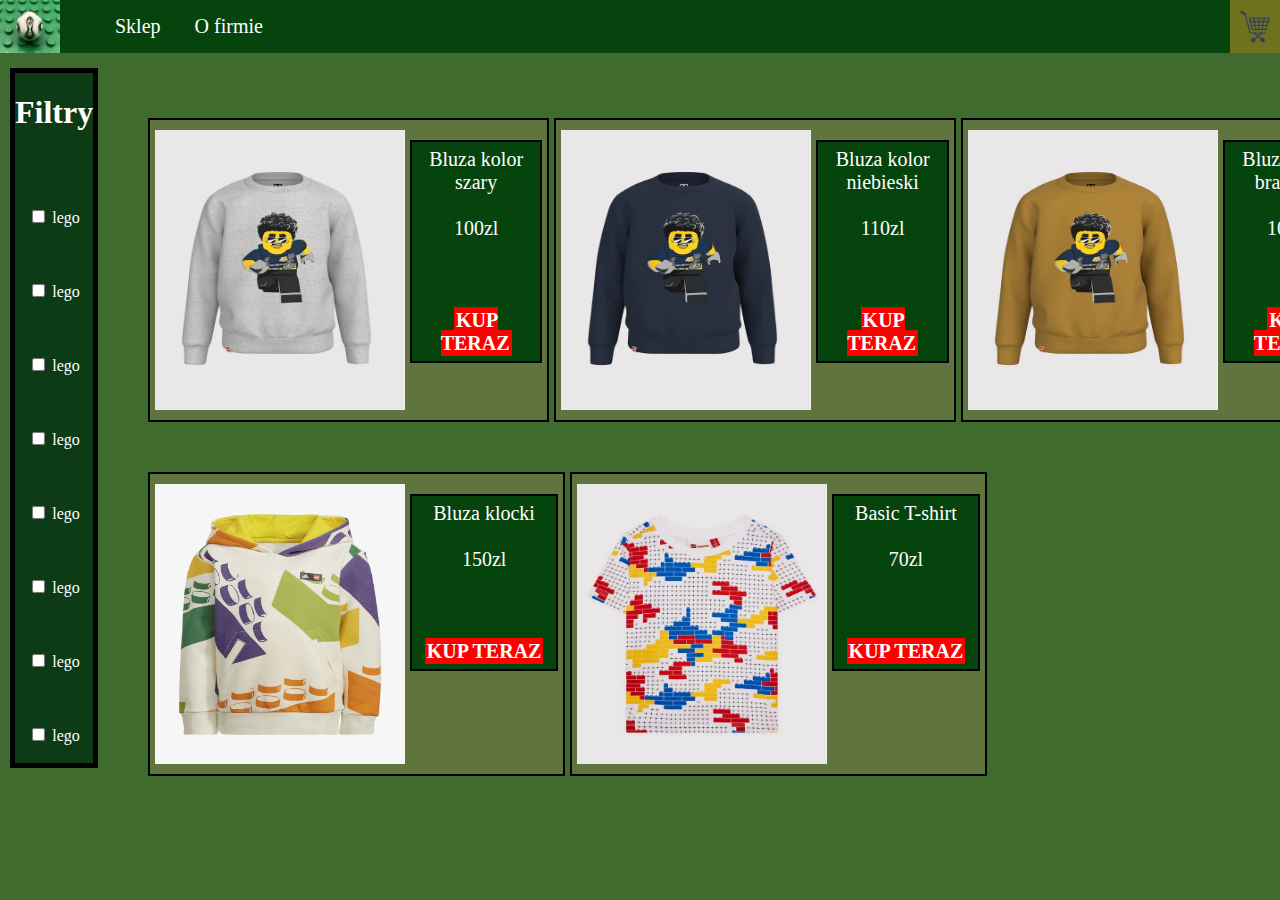
<file: ciuchy.html>
<!DOCTYPE html>
<html lang="pl">
<head>
    <meta charset="UTF-8">
    <meta http-equiv="X-UA-Compatible" content="IE=edge">
    <meta name="viewport" content="width=device-width, initial-scale=1.0">
    <meta name="description" content="LEGO o tematyce pilki noznej">
    <meta name="author" content="Krzysztof">
    <meta name="keywords" content="Lego, pilka nozna, pilka">
    <meta name="application-name" content="Gole store">
    <link rel="icon" type="image/x-icon" href="picks/icon.jpg">
    <title>GOLE STRONA</title>
    <link rel="stylesheet" href="css/mystyle2.css">
</head>
<body>
    
   <nav>
      <img src="picks/lego1.jpg" class="navimg">
      
       <ul>
           <li>
                <a href="sklepglow.html">Sklep</a>
                <ul>
                     
                     <li>
                          <a href="Sklep.html">Sklep</a>
                     </li>
                     <li>
                         <a href="ciuchy.html">Ciuchy</a> 
                     </li>
                     <li>
                         <a href="dodatki.html">Dodatki</a> 
                     </li>
                </ul>

           </li>
           <li>
                <a>O firmie</a>
                <ul>
                     
                     <li>
                          <a href="Glowna.html#ofirmie">O Spolce</a>
                     </li>
                     <li>
                         <a href="Glowna.html#Owners">Wlasciciele</a> 
                     </li>
                     <li>
                        <a href="Kontakt.html">Kontakt</a> 
                     </li>
                </ul>

           </li>
       </ul>
       <div class="navkoszyk" id="button">
        <img src="picks/koszyk.png" class="koszyk"> 
    </div>
   </nav>
   <main>
    <div id="hidden">
        <div>
            <div>
                <button id="button2">USUN</button>
            </div>
            <p>JESZCZE NIE DOKONCZONE</p>
            
        </div>
    </div>
        <div class="filtry">
            <h1>Filtry</h1>
            <br>
            <form>
               
                <br><br>
                <input type="checkbox" id="lego" name="lego" value="lego">
                <label for="lego">lego</label><br><br><br><br>
                <input type="checkbox" id="lego" name="lego" value="lego">
                <label for="lego">lego</label><br><br><br><br>
                <input type="checkbox" id="lego" name="lego" value="lego">
                <label for="lego">lego</label><br><br><br><br>
                <input type="checkbox" id="lego" name="lego" value="lego">
                <label for="lego">lego</label><br><br><br><br>
                <input type="checkbox" id="lego" name="lego" value="lego">
                <label for="lego">lego</label><br><br><br><br>
                <input type="checkbox" id="lego" name="lego" value="lego">
                <label for="lego">lego</label><br><br><br><br>
                <input type="checkbox" id="lego" name="lego" value="lego">
                <label for="lego">lego</label><br><br><br><br>
                <input type="checkbox" id="lego" name="lego" value="lego">
                <label for="lego">lego</label><br><br>
            </form>
        </div>   
        <div class="sklep">
            <div class="wiersz">
                <div class="box"><div class="sklepimg"><img src="picks/Ciuchy1.jpeg" width="250px" height="280px"></div><p>Bluza kolor szary<br><br>100zl<br><br><br><br><strong>KUP TERAZ</strong></p></div>
                <div class="box"><div class="sklepimg"><img src="picks/ciuchy2.jpeg" width="250px" height="280px"></div><p>Bluza kolor niebieski<br><br>110zl<br><br><br><br><strong>KUP TERAZ</strong></p></div>
                <div class="box"><div class="sklepimg"><img src="picks/Ciuchy3.jpeg" width="250px" height="280px"></div><p>Bluza kolor brazowy<br><br>100zl<br><br><br><br><strong>KUP TERAZ</strong></p></div>
            </div>
            <div class="wiersz">
                <div class="box"><div class="sklepimg"><img src="picks/Ciuchy4.jpeg" width="250px" height="280px"></div><p>Bluza klocki<br><br>150zl<br><br><br><br><strong id="button">KUP TERAZ</strong></p></div>
                <div class="box"><div class="sklepimg"><img src="picks/ciuchy5.jpeg" width="250px" height="280px"></div><p>Basic T-shirt<br><br>70zl<br><br><br><br><strong>KUP TERAZ</strong></p></div>
               
            <div class="wiersz">
                <div></div>
                <div></div>
                <div></div>
            </div>
        </div>
       
   </main>
   <footer>

   </footer>
   <script src="myjs/script.js"></script>
</body>
</file>
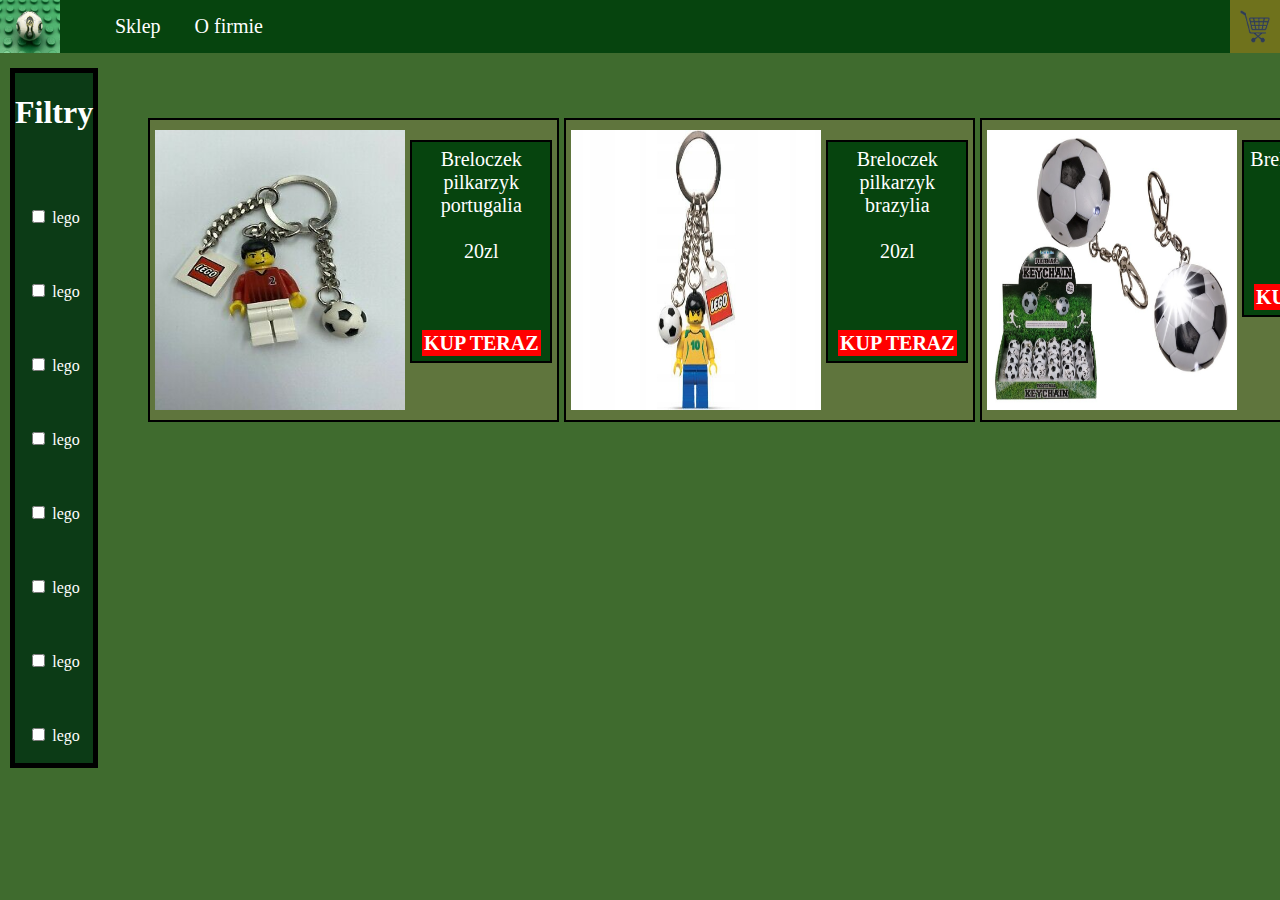
<file: dodatki.html>
<!DOCTYPE html>
<html lang="pl">
<head>
    <meta charset="UTF-8">
    <meta http-equiv="X-UA-Compatible" content="IE=edge">
    <meta name="viewport" content="width=device-width, initial-scale=1.0">
    <meta name="description" content="LEGO o tematyce pilki noznej">
    <meta name="author" content="Krzysztof">
    <meta name="keywords" content="Lego, pilka nozna, pilka">
    <meta name="application-name" content="Gole store">
    <link rel="icon" type="image/x-icon" href="picks/icon.jpg">
    <title>GOLE STRONA</title>
    <link rel="stylesheet" href="css/mystyle2.css">
</head>
<body>
    
   <nav>
      <img src="picks/lego1.jpg" class="navimg">
      
       <ul>
           <li>
                <a href="sklepglow.html">Sklep</a>
                <ul>
                     
                     <li>
                          <a href="Sklep.html">Sklep</a>
                     </li>
                     <li>
                         <a href="ciuchy.html">Ciuchy</a> 
                     </li>
                     <li>
                         <a href="dodatki.html">Dodatki</a> 
                     </li>
                </ul>

           </li>
           <li>
                <a>O firmie</a>
                <ul>
                     
                     <li>
                          <a href="Glowna.html#ofirmie">O Spolce</a>
                     </li>
                     <li>
                         <a href="Glowna.html#Owners">Wlasciciele</a> 
                     </li>
                     <li>
                        <a href="Kontakt.html">Kontakt</a> 
                     </li>
                </ul>

           </li>
       </ul>
       <div class="navkoszyk" id="button">
        <img src="picks/koszyk.png" class="koszyk"> 
    </div>
   </nav>
   <main>
        <div class="filtry">
            <h1>Filtry</h1>
            <br>
            <form>
               
                <br><br>
                <input type="checkbox" id="lego" name="lego" value="lego">
                <label for="lego">lego</label><br><br><br><br>
                <input type="checkbox" id="lego" name="lego" value="lego">
                <label for="lego">lego</label><br><br><br><br>
                <input type="checkbox" id="lego" name="lego" value="lego">
                <label for="lego">lego</label><br><br><br><br>
                <input type="checkbox" id="lego" name="lego" value="lego">
                <label for="lego">lego</label><br><br><br><br>
                <input type="checkbox" id="lego" name="lego" value="lego">
                <label for="lego">lego</label><br><br><br><br>
                <input type="checkbox" id="lego" name="lego" value="lego">
                <label for="lego">lego</label><br><br><br><br>
                <input type="checkbox" id="lego" name="lego" value="lego">
                <label for="lego">lego</label><br><br><br><br>
                <input type="checkbox" id="lego" name="lego" value="lego">
                <label for="lego">lego</label><br><br>
            </form>
        </div>   
        <div class="sklep">
            <div class="wiersz">
                <div class="box"><div class="sklepimg"><img src="picks/dodatki1.jpg" width="250px" height="280px"></div><p>Breloczek pilkarzyk portugalia<br><br>20zl<br><br><br><br><strong>KUP TERAZ</strong></p></div>
                <div class="box"><div class="sklepimg"><img src="picks/dodatki2.jpg" width="250px" height="280px"></div><p>Breloczek pilkarzyk brazylia<br><br>20zl<br><br><br><br><strong>KUP TERAZ</strong></p></div>
                <div class="box"><div class="sklepimg"><img src="picks/dodatki3.jpg" width="250px" height="280px"></div><p>Breloczek pilka<br><br>10zl<br><br><br><br><strong>KUP TERAZ</strong></p></div>
            </div>
        </div>
        <div id="hidden">
            <div>
                <div>
                    <button id="button2">USUN</button>
                </div>
                <p>JESZCZE NIE DOKONCZONE</p>
                
            </div>
   </main>
   <footer>

   </footer>
   <script src="myjs/script.js"></script>
</body>
</file>
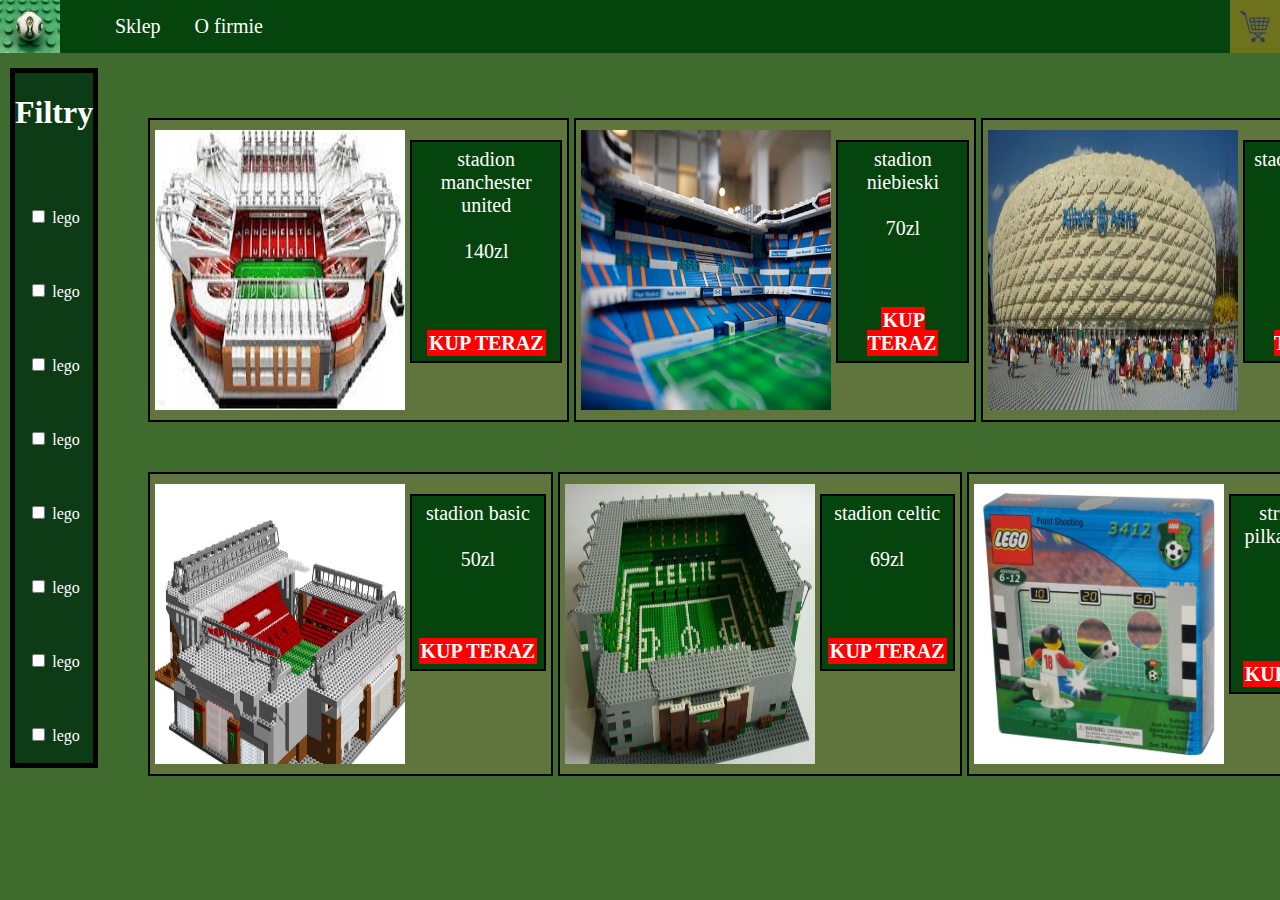
<file: Sklep.html>
<!DOCTYPE html>
<html lang="pl">
<head>
    <meta charset="UTF-8">
    <meta http-equiv="X-UA-Compatible" content="IE=edge">
    <meta name="viewport" content="width=device-width, initial-scale=1.0">
    <meta name="description" content="LEGO o tematyce pilki noznej">
    <meta name="author" content="Krzysztof">
    <meta name="keywords" content="Lego, pilka nozna, pilka">
    <meta name="application-name" content="Gole store">
    <link rel="icon" type="image/x-icon" href="picks/icon.jpg">
    <title>GOLE STRONA</title>
    <link rel="stylesheet" href="css/mystyle2.css">
</head>
<body>
    
   <nav>
      <img src="picks/lego1.jpg" class="navimg">
      
       <ul>
           <li>
                <a href="sklepglow.html">Sklep</a>
                <ul>
                     
                     <li>
                          <a href="Sklep.html">Sklep</a>
                     </li>
                     <li>
                         <a href="ciuchy.html">Ciuchy</a> 
                     </li>
                     <li>
                         <a href="dodatki.html">Dodatki</a> 
                     </li>
                </ul>

           </li>
           <li>
                <a>O firmie</a>
                <ul>
                     
                     <li>
                          <a href="Glowna.html#ofirmie">O Spolce</a>
                     </li>
                     <li>
                         <a href="Glowna.html#Owners">Wlasciciele</a> 
                     </li>
                     <li>
                        <a href="Kontakt.html">Kontakt</a> 
                     </li>
                </ul>

           </li>
       </ul>
       <div class="navkoszyk" id="button">
        <img src="picks/koszyk.png" class="koszyk"> 
    </div>
   </nav>
   <main>
        <div class="filtry">
            <h1>Filtry</h1>
            <br>
            <form>
               
                <br><br>
                <input type="checkbox" id="lego" name="lego" value="lego">
                <label for="lego">lego</label><br><br><br><br>
                <input type="checkbox" id="lego" name="lego" value="lego">
                <label for="lego">lego</label><br><br><br><br>
                <input type="checkbox" id="lego" name="lego" value="lego">
                <label for="lego">lego</label><br><br><br><br>
                <input type="checkbox" id="lego" name="lego" value="lego">
                <label for="lego">lego</label><br><br><br><br>
                <input type="checkbox" id="lego" name="lego" value="lego">
                <label for="lego">lego</label><br><br><br><br>
                <input type="checkbox" id="lego" name="lego" value="lego">
                <label for="lego">lego</label><br><br><br><br>
                <input type="checkbox" id="lego" name="lego" value="lego">
                <label for="lego">lego</label><br><br><br><br>
                <input type="checkbox" id="lego" name="lego" value="lego">
                <label for="lego">lego</label><br><br>
            </form>
        </div>   
        <div class="sklep">
            <div class="wiersz">
                <div class="box"><div class="sklepimg"><img src="picks/galeria1.jpeg" width="250px" height="280px"></div><p>stadion manchester united<br><br>140zl<br><br><br><br><strong>KUP TERAZ</strong></p></div>
                <div class="box"><div class="sklepimg"><img src="picks/galeria2.jpeg" width="250px" height="280px"></div><p>stadion niebieski<br><br>70zl<br><br><br><br><strong>KUP TERAZ</strong></p></div>
                <div class="box"><div class="sklepimg"><img src="picks/galeria3.jpeg" width="250px" height="280px"></div><p>stadion alianz arena<br><br>120zl<br><br><br><br><strong>KUP TERAZ</strong></p></div>
            </div>
            <div class="wiersz">
                <div class="box"><div class="sklepimg"><img src="picks/galeria4.jpeg" width="250px" height="280px"></div><p>stadion basic<br><br>50zl<br><br><br><br><strong id="button">KUP TERAZ</strong></p></div>
                <div class="box"><div class="sklepimg"><img src="picks/galeria5.jpeg" width="250px" height="280px"></div><p>stadion celtic<br><br>69zl<br><br><br><br><strong>KUP TERAZ</strong></p></div>
                <div class="box"><div class="sklepimg"><img src="picks/lego2 (2).jpg" width="250px" height="280px"></div><p>strzelajacy pilkarz zestaw<br><br>140zl<br><br><br><br><strong>KUP TERAZ</strong></p></div>
            </div>
            <div class="wiersz">
                <div></div>
                <div></div>
                <div></div>
            </div>
        </div>
        <div id="hidden">
            <div>
                <div>
                    <button id="button2">USUN</button>
                </div>
                <p>JESZCZE NIE DOKONCZONE</p>
                
            </div>
   </main>
   <footer>

   </footer>
   <script src="myjs/script.js"></script>
</body>
</file>
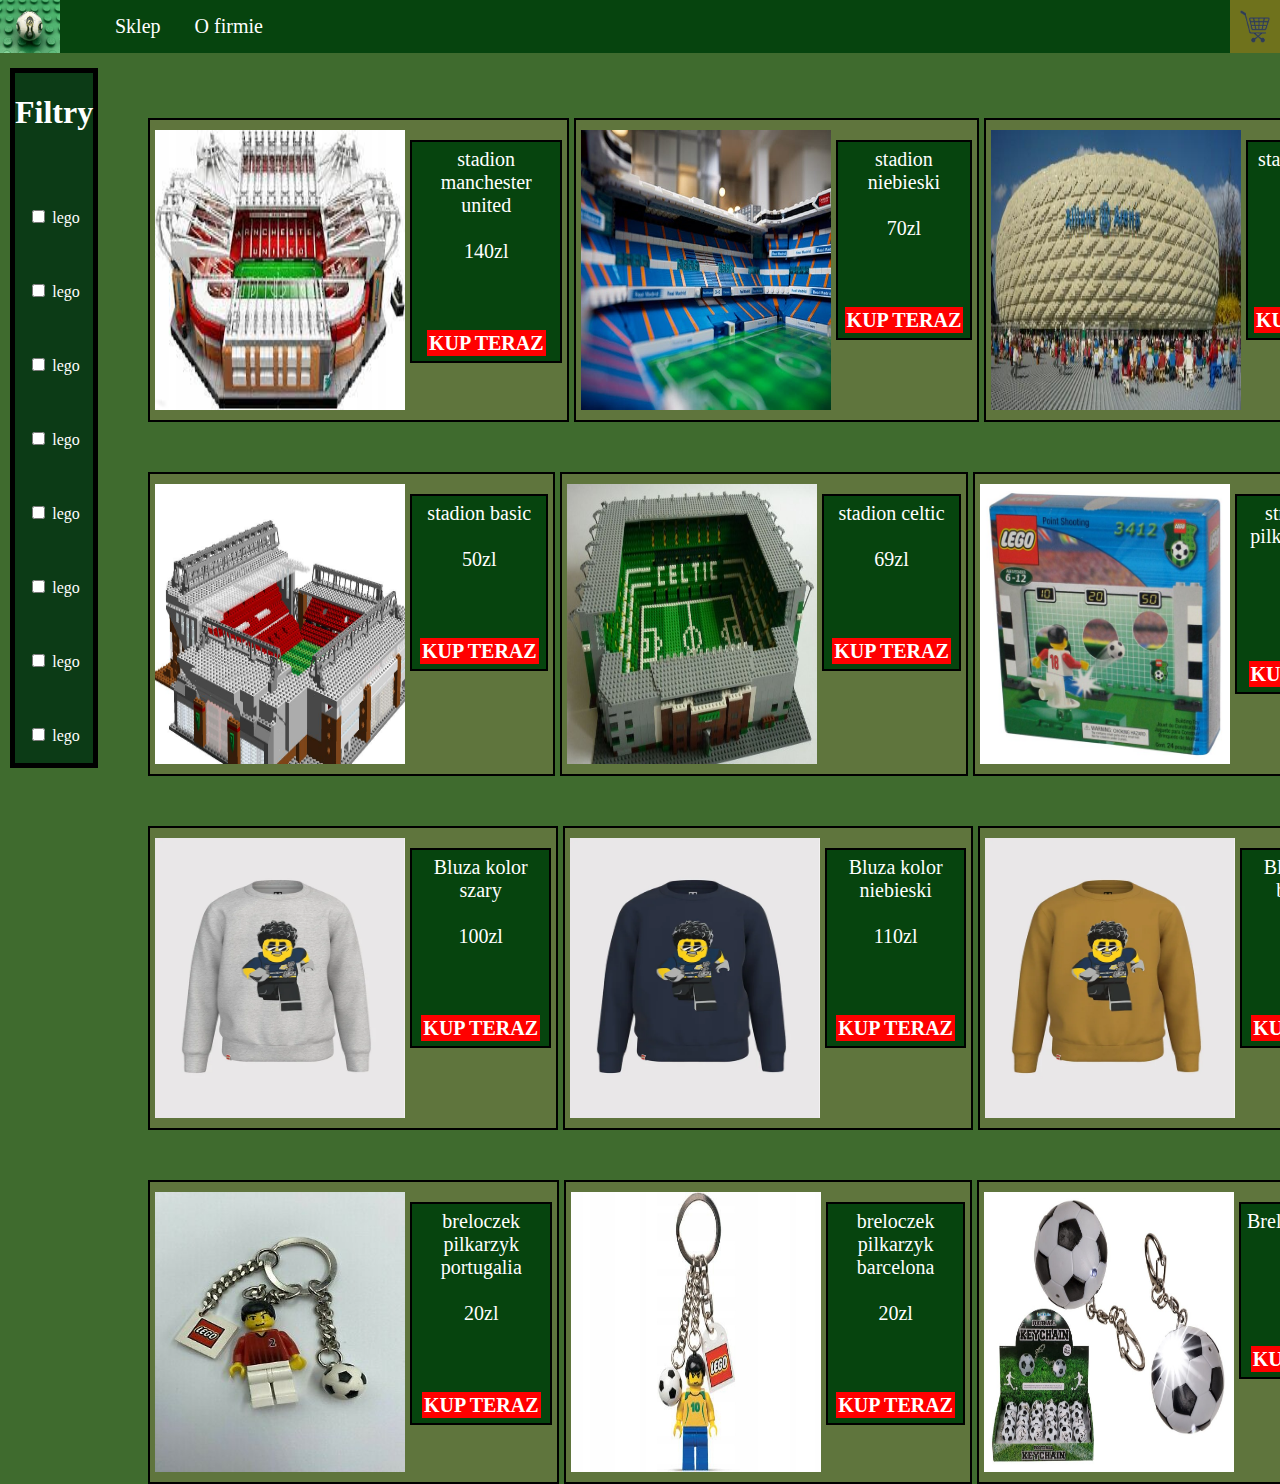
<file: sklepglow.html>
<!DOCTYPE html>
<html lang="pl">
<head>
    <meta charset="UTF-8">
    <meta http-equiv="X-UA-Compatible" content="IE=edge">
    <meta name="viewport" content="width=device-width, initial-scale=1.0">
    <meta name="description" content="LEGO o tematyce pilki noznej">
    <meta name="author" content="Krzysztof">
    <meta name="keywords" content="Lego, pilka nozna, pilka">
    <meta name="application-name" content="Gole store">
    <link rel="icon" type="image/x-icon" href="picks/icon.jpg">
    <title>GOLE STRONA</title>
    <link rel="stylesheet" href="css/mystyle2.css">
</head>
<body>
    
   <nav>
      <img src="picks/lego1.jpg" class="navimg">
      
       <ul>
           <li>
                <a href="sklepglow.html">Sklep</a>
                <ul>
                     
                     <li>
                          <a href="Sklep.html">Sklep</a>
                     </li>
                     <li>
                         <a href="ciuchy.html">Ciuchy</a> 
                     </li>
                     <li>
                         <a href="dodatki.html">Dodatki</a> 
                     </li>
                </ul>

           </li>
           <li>
                <a>O firmie</a>
                <ul>
                     
                     <li>
                          <a href="Glowna.html#ofirmie">O Spolce</a>
                     </li>
                     <li>
                         <a href="Glowna.html#Owners">Wlasciciele</a> 
                     </li>
                     <li>
                        <a href="Kontakt.html">Kontakt</a> 
                     </li>
                </ul>

           </li>
       </ul>
       <div class="navkoszyk" id="button">
        <img src="picks/koszyk.png" class="koszyk"> 
    </div>
   </nav>
   <main>
        <div class="filtry">
            <h1>Filtry</h1>
            <br>
            <form>
               
                <br><br>
                <input type="checkbox" id="lego" name="lego" value="lego">
                <label for="lego">lego</label><br><br><br><br>
                <input type="checkbox" id="lego" name="lego" value="lego">
                <label for="lego">lego</label><br><br><br><br>
                <input type="checkbox" id="lego" name="lego" value="lego">
                <label for="lego">lego</label><br><br><br><br>
                <input type="checkbox" id="lego" name="lego" value="lego">
                <label for="lego">lego</label><br><br><br><br>
                <input type="checkbox" id="lego" name="lego" value="lego">
                <label for="lego">lego</label><br><br><br><br>
                <input type="checkbox" id="lego" name="lego" value="lego">
                <label for="lego">lego</label><br><br><br><br>
                <input type="checkbox" id="lego" name="lego" value="lego">
                <label for="lego">lego</label><br><br><br><br>
                <input type="checkbox" id="lego" name="lego" value="lego">
                <label for="lego">lego</label><br><br>
            </form>
        </div>   
        <div class="sklep">
            <div class="wiersz">
                <div class="box"><div class="sklepimg"><img src="picks/galeria1.jpeg" width="250px" height="280px"></div><p>stadion manchester united<br><br>140zl<br><br><br><br><strong>KUP TERAZ</strong></p></div>
                <div class="box"><div class="sklepimg"><img src="picks/galeria2.jpeg" width="250px" height="280px"></div><p>stadion niebieski<br><br>70zl<br><br><br><br><strong>KUP TERAZ</strong></p></div>
                <div class="box"><div class="sklepimg"><img src="picks/galeria3.jpeg" width="250px" height="280px"></div><p>stadion alianz arena<br><br>120zl<br><br><br><br><strong>KUP TERAZ</strong></p></div>
            </div>
            <div class="wiersz">
                <div class="box"><div class="sklepimg"><img src="picks/galeria4.jpeg" width="250px" height="280px"></div><p>stadion basic<br><br>50zl<br><br><br><br><strong id="button">KUP TERAZ</strong></p></div>
                <div class="box"><div class="sklepimg"><img src="picks/galeria5.jpeg" width="250px" height="280px"></div><p>stadion celtic<br><br>69zl<br><br><br><br><strong>KUP TERAZ</strong></p></div>
                <div class="box"><div class="sklepimg"><img src="picks/lego2 (2).jpg" width="250px" height="280px"></div><p>strzelajacy pilkarz zestaw<br><br>140zl<br><br><br><br><strong>KUP TERAZ</strong></p></div>
            </div>
            <div class="wiersz">
                <div class="box"><div class="sklepimg"><img src="picks/Ciuchy1.jpeg" width="250px" height="280px"></div><p>Bluza kolor szary<br><br>100zl<br><br><br><br><strong>KUP TERAZ</strong></p></div>
                <div class="box"><div class="sklepimg"><img src="picks/ciuchy2.jpeg" width="250px" height="280px"></div><p>Bluza kolor niebieski<br><br>110zl<br><br><br><br><strong>KUP TERAZ</strong></p></div>
                <div class="box"><div class="sklepimg"><img src="picks/Ciuchy3.jpeg" width="250px" height="280px"></div><p>Bluza kolor brazowy<br><br>100zl<br><br><br><br><strong>KUP TERAZ</strong></p></div>
            </div>
            <div class="wiersz">
                <div class="box"><div class="sklepimg"><img src="picks/dodatki1.jpg" width="250px" height="280px"></div><p>breloczek pilkarzyk portugalia<br><br>20zl<br><br><br><br><strong>KUP TERAZ</strong></p></div>
                <div class="box"><div class="sklepimg"><img src="picks/dodatki2.jpg" width="250px" height="280px"></div><p>breloczek pilkarzyk barcelona<br><br>20zl<br><br><br><br><strong>KUP TERAZ</strong></p></div>
                <div class="box"><div class="sklepimg"><img src="picks/dodatki3.jpg" width="250px" height="280px"></div><p>Breloczek pilka<br><br>10zl<br><br><br><br><strong>KUP TERAZ</strong></p></div>
            </div>
        </div>
        <div id="hidden">
            <div>
                <div>
                    <button id="button2">USUN</button>
                </div>
                <p>JESZCZE NIE DOKONCZONE</p>
                
            </div>
   </main>
   <footer>

   </footer>
   <script src="myjs/script.js"></script>
</body>
</file>
<file: css/mystyle2.css>
html{
    width: 100%;
    height: 100vh;
}
body  {
    background: rgb(63, 107, 46);
    font-family: "comic-sans", comicsan;
    margin: 0;
 
}

nav{

    background-color: rgb(6, 68, 14);
    width: 100%;
    
}
.navimg{
    width: 60px;
    height: 53px;
    float: left;
}
.navkoszyk{
    width: 50px;
    height: 53px;
    background-color: rgb(111, 114, 28);
    float: right;
}
.navkoszyk img{
    width: 100%;
    height: 100%;
}
main{
    height: auto;
    display: flex;
    margin-left: 10px;
}
.filtry{
    width: 200px;
    height: 100%;
    margin-top: 15px;
    justify-content: center;
    align-items: center;
    background-color: rgb(12, 59, 22);

    text-align: center;
    color: white;
    border: 5px solid black;

}
.sklep{
    margin-top: 15px;
    width: 100%;
    margin-left: 50px;
    margin-right: 50px;
}

.wiersz{
    display: flex;
    justify-content: space-between;
    width: 100%;
    margin-top: 50px;

}
.box{
    display: flex;
    width: 110%;
    height: 100%;
    background-color: rgb(95, 117, 61);
    border: black solid 2px;
    margin-right: 5px;   
}
.box:hover{
    transform: scale(1.1);
}
.sklepimg{
    width: 300px;
    height: 300px;
    justify-content: center;
    display: flex;
    align-items: center;
 
}
.sklepimg img{
    margin-left: 5px;
}
strong{
    background-color: red;
    padding: 2px;
}
p {
    background-color: rgb(6, 68, 14);
    font-family: 'Monteserrat';
    padding: 6px;
    color: white;
    font-size: 20px;
    text-align: center;
    margin-left: 5px;
    margin-right: 5px;
    border: black solid 2px;
    width: 100%;
    height: 100%;
}

ul{
    display: inline;
}
li {
    margin-left:0;
    }
nav a {
    text-decoration: none;
    color: white;
    font-size: 20px;
    padding: 15px;
    display:inline-block;
  }
ul li {
    display: inline-block;

}
ul li:hover{
    background-color: grey;
}
ul li:hover ul{
    display: block;

}
ul li ul{
    position: absolute;
    width: 200px;
    display: none;
    padding: 0;
}
ul li ul li{
    background-color: grey;
    display: block;
}
ul li ul li a{
    display: block !important;
}
ul li ul li:hover{
    background-color: grey;
}
.krk{
    width: 60px;
    height: 53px;
    float: left;
}
.himaged{
    background-color: aliceblue;
   
    
    float: right;
}
#hidden{
    display: none;
    position: absolute;
    justify-content: center;
    align-items: center;
    width: 100%;
    height: 100%;
    margin: 0px;
}
#hidden.open{
    display: flex;
    position: absolute;
    justify-content: center;
    align-items: center;
    width: 99%;
    height: 100%;
    margin: 0px;
}
#hidden div{
    background-color: black;
    color: white;
    width: 500px;
    height: 500px;

    align-items: center;
    display: flex;
    justify-content: center;
}
#hidden div div{
    float: left;
    width: 50px;
    height: 50px;
}
#hidden div p{
    width: auto;
    height: auto;
}
</file>
